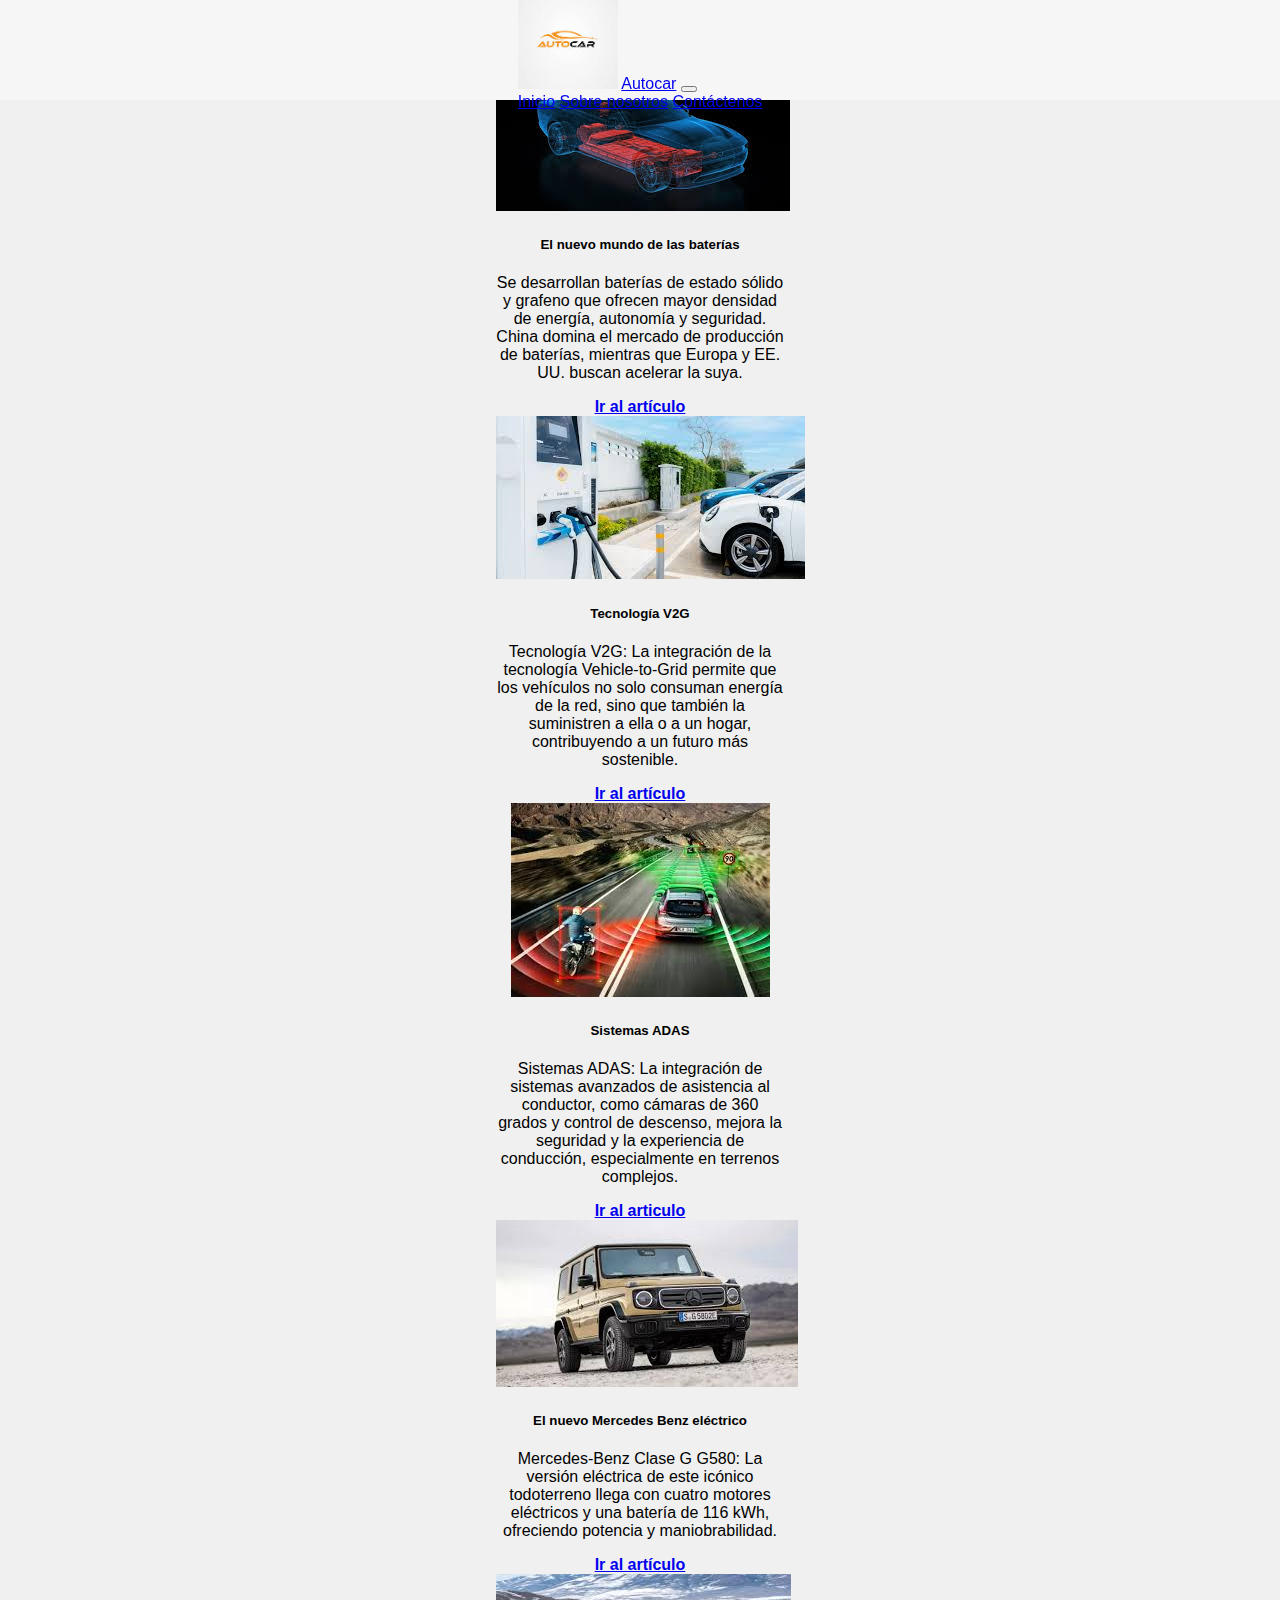
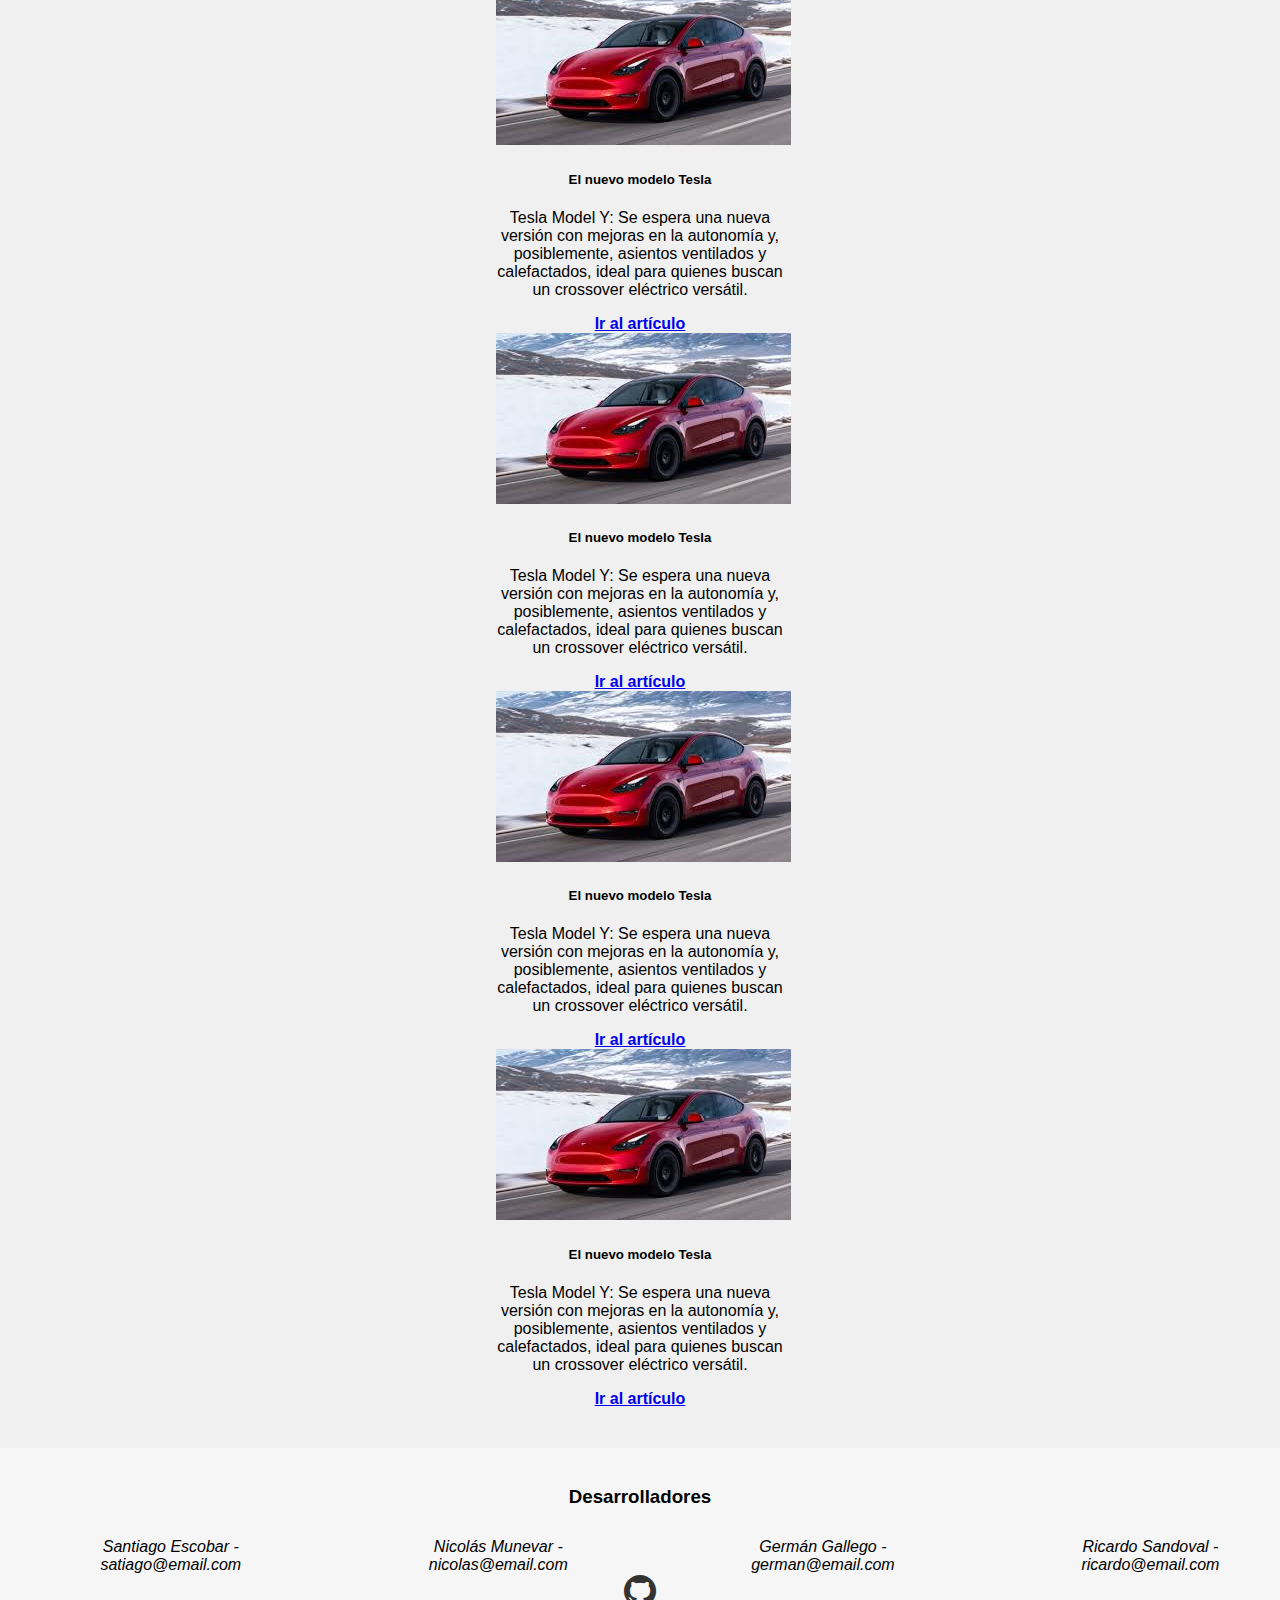
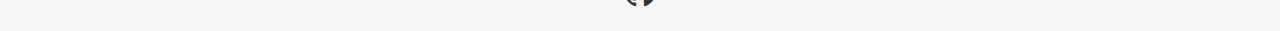
<file: index.html>
<!DOCTYPE html>
<html lang="en">
<head>
    <meta charset="UTF-8">
    <meta name="viewport" content="width=device-width, initial-scale=1.0">
    <title>Página principal</title>
    <link rel="stylesheet" href="style_index.css">
    <link href="https://cdn.jsdelivr.net/npm/bootstrap@5.3.8/dist/css/bootstrap.min.css" rel="stylesheet" integrity="sha384-sRIl4kxILFvY47J16cr9ZwB07vP4J8+LH7qKQnuqkuIAvNWLzeN8tE5YBujZqJLB" crossorigin="anonymous">
    <link rel="stylesheet" href="https://cdn.jsdelivr.net/npm/bootstrap-icons@1.13.1/font/bootstrap-icons.min.css">  

</head>
   

<body>
    <header>
        <nav class="navbar navbar-expand-lg" id="menu">
            <div class="container-fluid">
                <img id="logo" src="images/logo.jpg" alt="Logo" />
                <a class="text navbar-brand" id="titulo_pagina" href="#">Autocar</a>
                <button class="navbar-toggler" type="button" data-bs-toggle="collapse" data-bs-target="#navbarNavAltMarkup" aria-controls="navbarNavAltMarkup" aria-expanded="false" aria-label="Toggle navigation">
                <span class="navbar-toggler-icon"></span>
                </button>
                <div class="collapse navbar-collapse" id="navbarNavAltMarkup">
                <div class="navbar-nav">
                    <a class="link nav-link active" aria-current="page" href="index.html">Inicio</a>
                    <a class=" link nav-link" href="about.html"> Sobre nosotros</a>
                    <a class="link nav-link" href="contact.html">Contáctenos</a>
                </div>
                </div>
            </div>
        </nav>
        <!-- <nav id="menu">
            <img id="logo" src="images/logo.jpg" alt="Logo" />
            <ul id="opciones_menu">
            <li><a class= "opcion" href="index.html">Home</a></li>
            <li><a class= "opcion" href="about.html">Sobre nosotros</a></li>
            <li><a class= "opcion" href="contact.html">Contáctenos</a></li>
            </ul>
        </nav> -->
     </header>

    
    <div id = "contenedor_principal">
        <div class="card col-md-3 mb-4" style="width: 18rem;">
            <img src="images//SSBatt.jpg" class="card-img-top" alt="SSBatt">
            <div class="card-body">
                <h5 class="card-title">El nuevo mundo de las baterías</h5>
                <p class="card-text">Se desarrollan baterías de estado sólido y grafeno que ofrecen mayor densidad de energía, autonomía y seguridad. China domina el mercado de producción de baterías, mientras que Europa y EE. UU. buscan acelerar la suya.</p>
                <a href="#" class="btn btn-warning boton">Ir al artículo</a>
            </div>
        </div>
        <!-- <div class = "tarjetas" >
            <img class= "images" src="images/SSBatt.jpg" alt="SSBatt" />
            <h4 class="titulos-articulos">El nuevo mundo de las baterías</h4>
            <p>Baterías avanzadas: Se desarrollan baterías de estado sólido y grafeno que ofrecen mayor densidad de energía, autonomía y seguridad. China domina el mercado de producción de baterías, mientras que Europa y EE. UU. buscan acelerar la suya.</p>

        </div> -->

        <div class="card col-md-3 mb-4" style="width: 18rem;">
            <img src="images/V2G.jpg" class="card-img-top img-fluid" alt="ADAS">
            <div class="card-body">
                <h5 class="card-title">Tecnología V2G</h5>
                <p class="card-text">Tecnología V2G: La integración de la tecnología Vehicle-to-Grid permite que los vehículos no solo consuman energía de la red, sino que también la suministren a ella o a un hogar, contribuyendo a un futuro más sostenible.</p>
                <a href="#" class="btn btn-warning boton">Ir al artículo</a>
            </div>
        </div>

        <!-- <div class = "tarjetas">
            <img class= "images" src="images/V2G.jpg" alt="V2G" />
            <h4 class="titulos-articulos">Tecnología V2G</h4>
            <p>Tecnología V2G: La integración de la tecnología Vehicle-to-Grid permite que los vehículos no solo consuman energía de la red, sino que también la suministren a ella o a un hogar, contribuyendo a un futuro más sostenible.</p>
        </div> -->

        <div class="card col-md-3 mb-4" style="width: 18rem;">
            <img src="images/ADAS.jpg" class="card-img-top" alt="ADAS">
            <div class="card-body">
                <h5 class="card-title">Sistemas ADAS</h5>
                <p class="card-text">Sistemas ADAS: La integración de sistemas avanzados de asistencia al conductor, como cámaras de 360 grados y control de descenso, mejora la seguridad y la experiencia de conducción, especialmente en terrenos complejos.</p>
                <a href="#" class="btn btn-warning boton">Ir al articulo</a>
            </div>
        </div>


        <!-- <div class = "tarjetas">
            <img class= "images" src="images/ADAS.jpg" alt="ADAS" />
            <h4 class="titulos-articulos">Sistema ADAS</h4>
            <p>Sistemas ADAS: La integración de sistemas avanzados de asistencia al conductor, como cámaras de 360 grados y control de descenso, mejora la seguridad y la experiencia de conducción, especialmente en terrenos complejos.</p>

        </div> -->

        <div class="card col-md-3 mb-4" style="width: 18rem;">
            <img src="images/Mercedes-Benz-Clase-G-G580.jpg" class="card-img-top" alt="Mercedes-Benz-Clase-G-G580s">
            <div class="card-body">
                <h5 class="card-title">El nuevo Mercedes Benz eléctrico</h5>
                <p class="card-text">Mercedes-Benz Clase G G580: La versión eléctrica de este icónico todoterreno llega con cuatro motores eléctricos y una batería de 116 kWh, ofreciendo potencia y maniobrabilidad.</p>
                <a href="#" class="btn btn-warning boton">Ir al artículo</a>
            </div>
        </div>

        <!-- <div class = "tarjetas">
            <img class= "images" src="images/Mercedes-Benz-Clase-G-G580.jpg" alt="Mercedes-Benz-Clase-G-G580" />
            <h4 class="titulos-articulos">El nuevo Mercedes Benz eléctrico</h4>
            <p>Mercedes-Benz Clase G G580: La versión eléctrica de este icónico todoterreno llega con cuatro motores eléctricos y una batería de 116 kWh, ofreciendo potencia y maniobrabilidad.</p>

        </div> -->

        <div class="card col-md-3 mb-4" style="width: 18rem;">
            <img src="images/Tesla-Model-Y.jpg" class="card-img-top" alt="Tesla-Model-Y">
            <div class="card-body">
                <h5 class="card-title">El nuevo modelo Tesla</h5>
                <p class="card-text">Tesla Model Y: Se espera una nueva versión con mejoras en la autonomía y, posiblemente, asientos ventilados y calefactados, ideal para quienes buscan un crossover eléctrico versátil.</p>
                <a href="#" class="btn btn-warning boton">Ir al artículo</a>
            </div>
        </div>
        <!-- <div class = "tarjetas">
            <img class = "images" src="images/Tesla-Model-Y.jpg" alt="Tesla-Model-Y" />
            <h4 class="titulos-articulos" >El nuevo modelo Tessla Y</h4>
            <p>Tesla Model Y: Se espera una nueva versión con mejoras en la autonomía y, posiblemente, asientos ventilados y calefactados, ideal para quienes buscan un crossover eléctrico versátil. </p>

        </div> -->
        <div class="card col-md-3 mb-4" style="width: 18rem;">
            <img src="images/Tesla-Model-Y.jpg" class="card-img-top" alt="Tesla-Model-Y">
            <div class="card-body">
                <h5 class="card-title">El nuevo modelo Tesla</h5>
                <p class="card-text">Tesla Model Y: Se espera una nueva versión con mejoras en la autonomía y, posiblemente, asientos ventilados y calefactados, ideal para quienes buscan un crossover eléctrico versátil.</p>
                <a href="#" class="btn btn-warning boton">Ir al artículo</a>
            </div>
        </div>
        <div class="card col-md-3 mb-4" style="width: 18rem;">
            <img src="images/Tesla-Model-Y.jpg" class="card-img-top" alt="Tesla-Model-Y">
            <div class="card-body">
                <h5 class="card-title">El nuevo modelo Tesla</h5>
                <p class="card-text">Tesla Model Y: Se espera una nueva versión con mejoras en la autonomía y, posiblemente, asientos ventilados y calefactados, ideal para quienes buscan un crossover eléctrico versátil.</p>
                <a href="#" class="btn btn-warning boton">Ir al artículo</a>
            </div>
        </div>
        <div class="card col-md-3 mb-4" style="width: 18rem;">
            <img src="images/Tesla-Model-Y.jpg" class="card-img-top" alt="Tesla-Model-Y">
            <div class="card-body">
                <h5 class="card-title">El nuevo modelo Tesla</h5>
                <p class="card-text">Tesla Model Y: Se espera una nueva versión con mejoras en la autonomía y, posiblemente, asientos ventilados y calefactados, ideal para quienes buscan un crossover eléctrico versátil.</p>
                <a href="#" class="btn btn-warning boton">Ir al artículo</a>
            </div>
        </div>
    </div>


    <footer id="pie_pagina">
        <div>
            <h3 id="titulo_footer">Desarrolladores</h3>
            <ul id="desarrolladores">
                <li class="desarrollador">Santiago Escobar - satiago@email.com</li>
                <li class="desarrollador">Nicolás Munevar - nicolas@email.com</li>
                <li class="desarrollador">Germán Gallego - german@email.com</li>
                <li class="desarrollador">Ricardo Sandoval - ricardo@email.com</li>
            </ul>
            <a href="https://github.com/Boxwel/LAB-Blog-v2" target="_blank" rel="noopener noreferrer" class="iconos">
                <i class="bi bi-github"></i>
            </a>
        </div>
    </footer>

<script src="https://cdn.jsdelivr.net/npm/bootstrap@5.3.8/dist/js/bootstrap.bundle.min.js"></script>

    
</body>
</html>
</file>
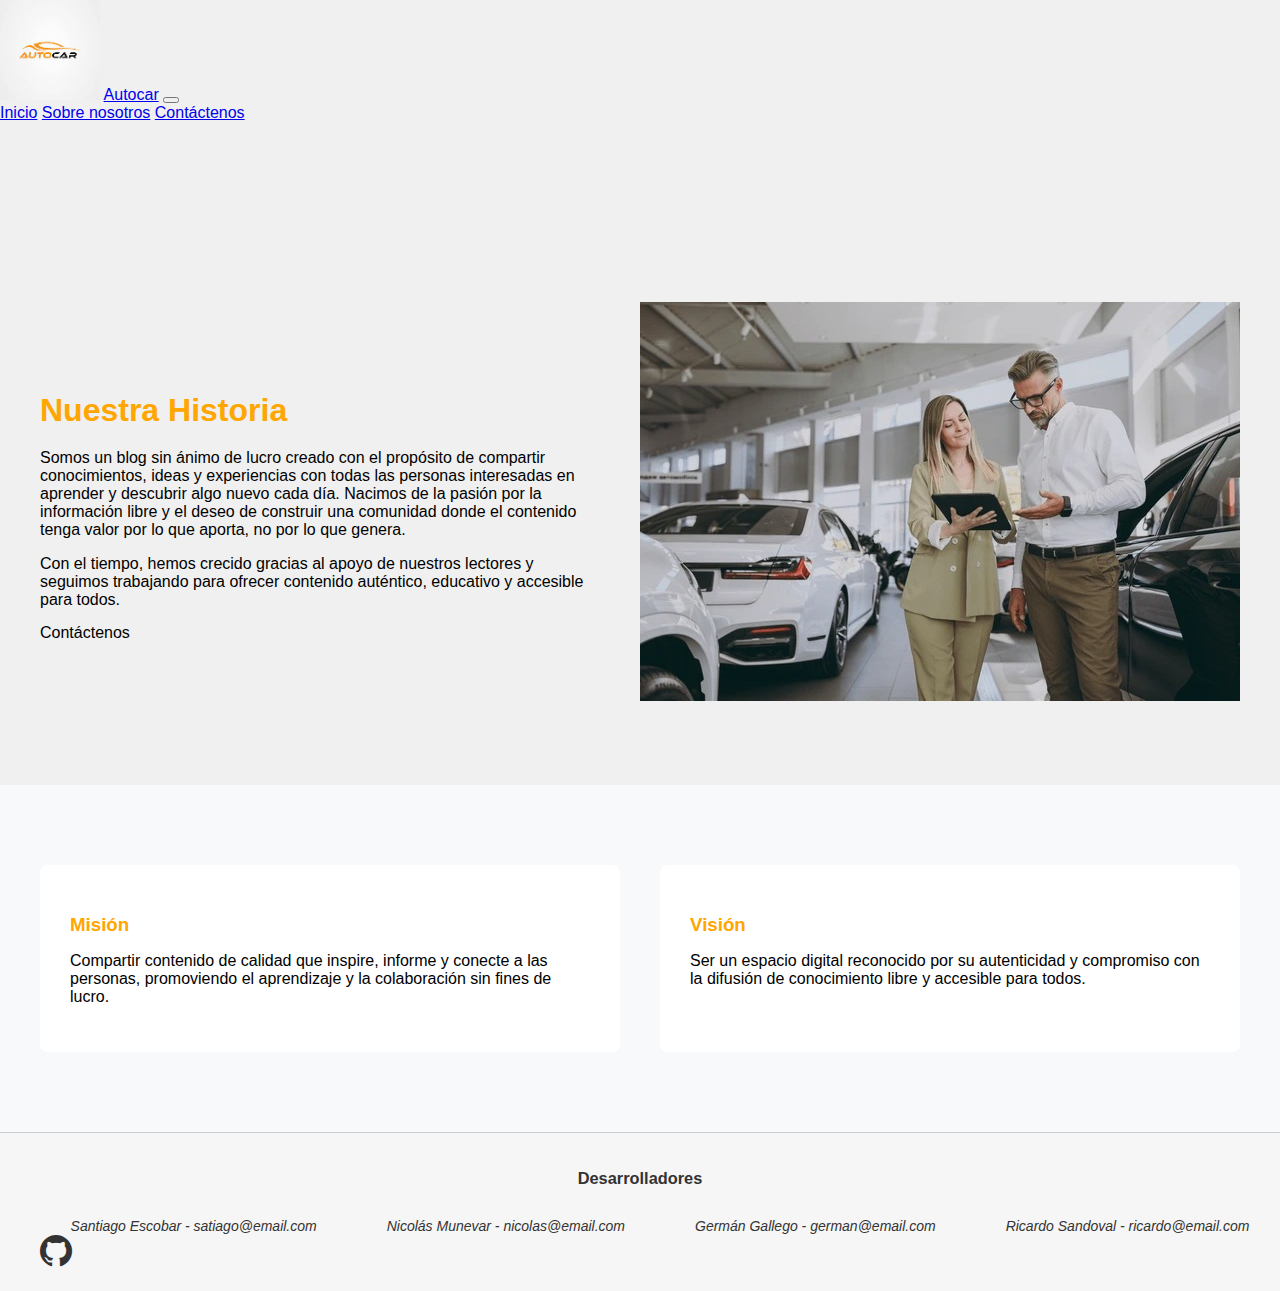
<file: about.html>
<!DOCTYPE html>
<html lang="es">
<head>
    <meta charset="UTF-8">
    <meta name="viewport" content="width=device-width, initial-scale=1.0">
    <title>Sobre Nosotros</title>
    <link rel="stylesheet" href="style_about.css">
    <link href="https://cdn.jsdelivr.net/npm/bootstrap@5.3.8/dist/css/bootstrap.min.css" rel="stylesheet" integrity="sha384-sRIl4kxILFvY47J16cr9ZwB07vP4J8+LH7qKQnuqkuIAvNWLzeN8tE5YBujZqJLB" crossorigin="anonymous">
    <link rel="stylesheet" href="https://cdn.jsdelivr.net/npm/bootstrap-icons@1.13.1/font/bootstrap-icons.min.css"> 

</head>
<body>
    <header>
    <nav class="navbar navbar-expand-lg bg-body-tertiary">
        <div class="container-fluid">
            <img id="logo" src="images/logo.jpg" alt="Logo" />
            <a class="text-warning navbar-brand" id="titulo_pagina" href="#">Autocar</a>
            <button class="navbar-toggler" type="button" data-bs-toggle="collapse" data-bs-target="#navbarNavAltMarkup" aria-controls="navbarNavAltMarkup" aria-expanded="false" aria-label="Toggle navigation">
            <span class="navbar-toggler-icon"></span>
            </button>
            <div class="collapse navbar-collapse" id="navbarNavAltMarkup">
            <div class="navbar-nav">
                <a class="nav-link active" aria-current="page" href="index.html">Inicio</a>
                <a class="nav-link" href="about.html"> Sobre nosotros</a>
                <a class="nav-link" href="contact.html">Contáctenos</a>
            </div>
            </div>
        </div>
    </nav>

    <main>
        <section id="historia">
            <div class="container">
                <div class="text-content">
                    <h2 class="text-uppercase text-md-center fw-bold">Nuestra Historia</h2>
                    <p>Somos un blog sin ánimo de lucro creado con el propósito de compartir conocimientos, ideas y experiencias con todas las personas interesadas en aprender y descubrir algo nuevo cada día. Nacimos de la pasión por la información libre y el deseo de construir una comunidad donde el contenido tenga valor por lo que aporta, no por lo que genera.</p>
                    <p> Con el tiempo, hemos crecido gracias al apoyo de nuestros lectores y seguimos trabajando para ofrecer contenido auténtico, educativo y accesible para todos.</p>
                    <div type="button" class="btn btn-warning shadow-sm btn-lg" href="contact.html">Contáctenos</div>
                </div>
             <div class="image-content shadow-lg rounded-4 p-2">
         <img src="/images/imagensobrenosotros.jpg" class="img-fluid rounded-4" alt="">
            </div>

            </div>
        </section>

        <section id="mision-vision">
            <div class="container">
                <div class="card shadow-lg">
                    <h3 class="text-uppercase fw-bold">Misión</h3>
                    <p>Compartir contenido de calidad que inspire, informe y conecte a las personas, promoviendo el aprendizaje y la colaboración sin fines de lucro.</p>
                </div>
                <div class="card shadow-lg">
                    <h3 class="text-uppercase fw-bold">Visión</h3>
                    <p>Ser un espacio digital reconocido por su autenticidad y compromiso con la difusión de conocimiento libre y accesible para todos.</p>
                </div>
            </div>
        </section>
    </main>

    <footer id="pie_pagina">
        <div>
            <h3 id="titulo_footer">Desarrolladores</h3>
            <ul id="desarrolladores">
                <li class="desarrollador">Santiago Escobar - satiago@email.com</li>
                <li class="desarrollador">Nicolás Munevar - nicolas@email.com</li>
                <li class="desarrollador">Germán Gallego - german@email.com</li>
                <li class="desarrollador">Ricardo Sandoval - ricardo@email.com</li>
            </ul>
        </div>
        
        <div class="container mt-5 d-flex flex-column justify-content-center col-lg-2" id="logos_enlace">
            <div>
                <a class="iconos" href="https://github.com/Boxwel/LAB-Blog-v2" target="_blank" rel="noopener noreferrer">
                    <i class="bi bi-github"></i>
                </a>         
        </div>
    </footer>

<script src="https://cdn.jsdelivr.net/npm/bootstrap@5.3.8/dist/js/bootstrap.bundle.min.js"></script>

</body>
</html>
</file>
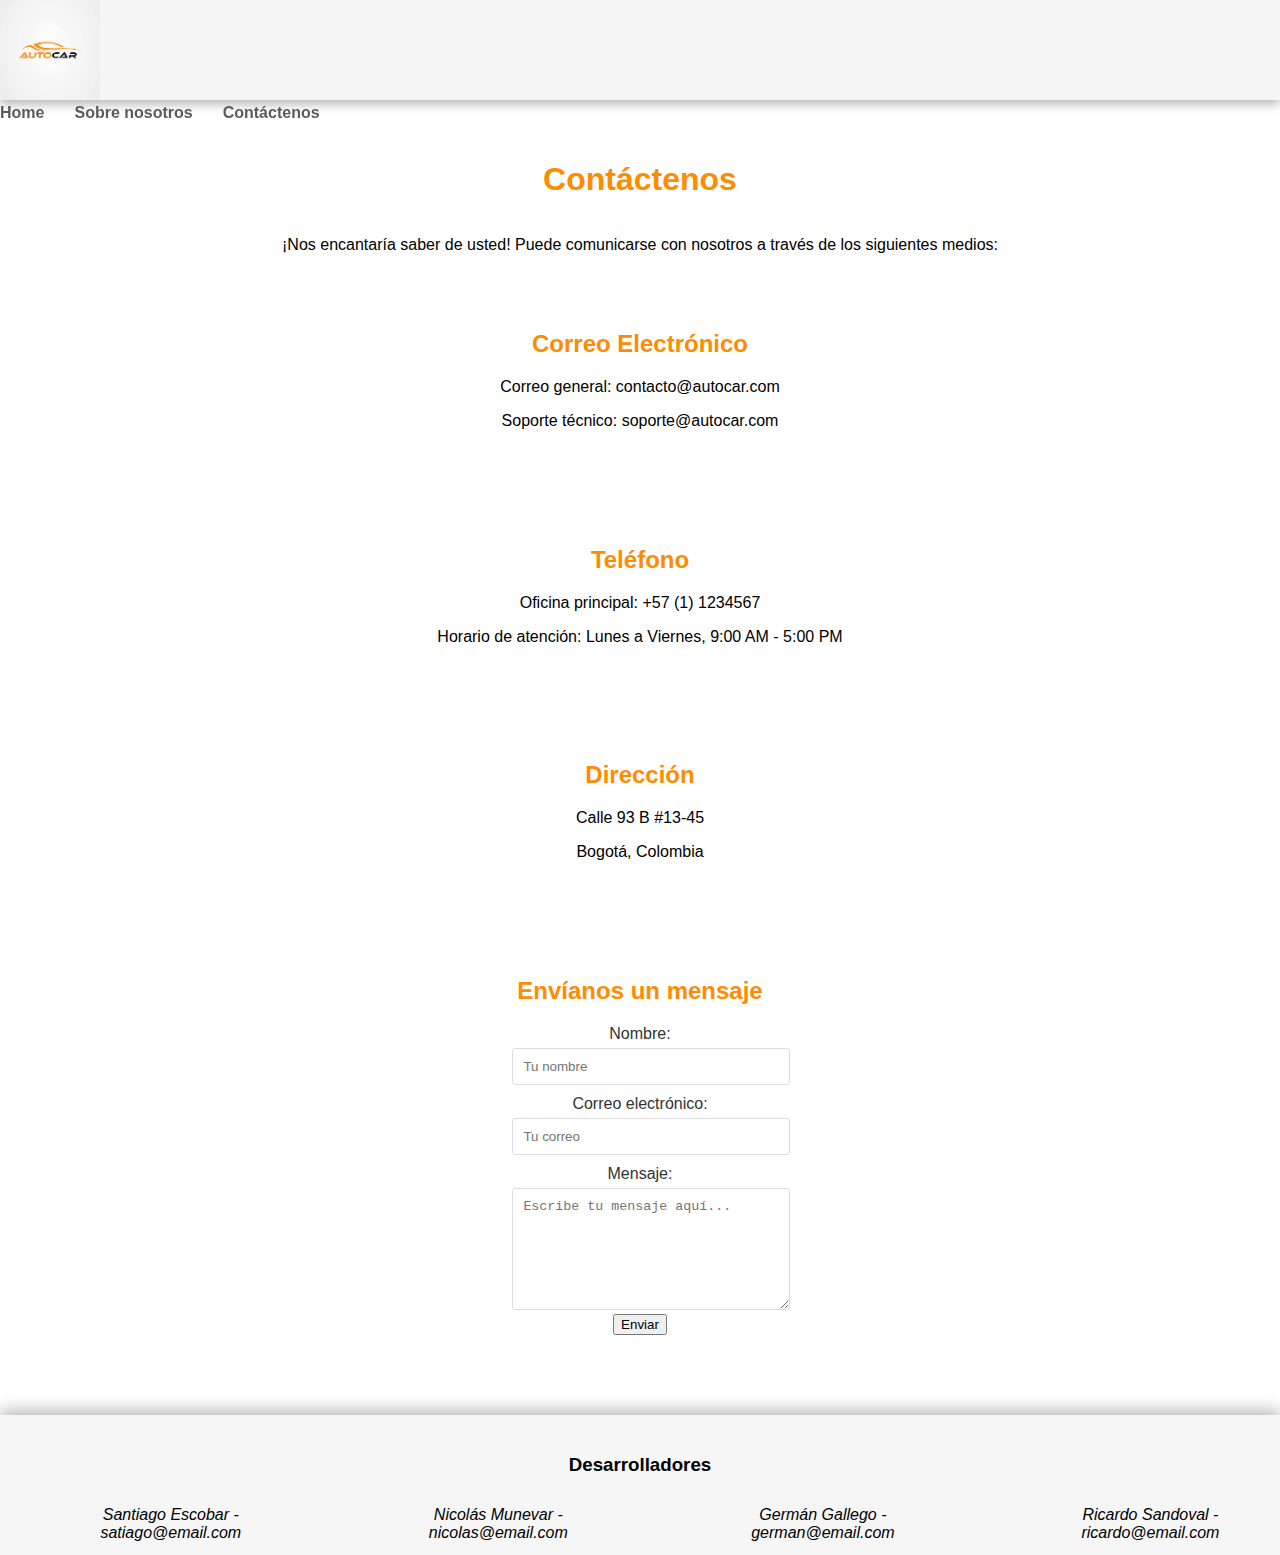
<file: contact.html>
<!DOCTYPE html>
<html lang="es">
<head>
    <meta charset="UTF-8">
    <meta name="viewport" content="width=device-width, initial-scale=1.0">
    <title>Contáctenos</title>
    <link rel="stylesheet" href="style_contact.css">
</head>
<body>
    <header>
        <nav id="menu">
            <img id="logo" src="images/logo.jpg" alt="Logo" />
            <ul id="opciones_menu">
                <li><a class="opcion" href="index.html">Home</a></li>
                <li><a class="opcion" href="about.html">Sobre nosotros</a></li>
                <li><a class="opcion" href="contact.html">Contáctenos</a></li>
            </ul>
        </nav>
    </header>

    <div class="contenido">
        <h1>Contáctenos</h1>
        <p>¡Nos encantaría saber de usted! Puede comunicarse con nosotros a través de los siguientes medios:</p>

        <div class="seccion-contacto">
            <h2>Correo Electrónico</h2>
            <p>Correo general: contacto@autocar.com</p>
            <p>Soporte técnico: soporte@autocar.com</p>
        </div>

        <div class="seccion-contacto">
            <h2>Teléfono</h2>
            <p>Oficina principal: +57 (1) 1234567</p>
            <p>Horario de atención: Lunes a Viernes, 9:00 AM - 5:00 PM</p>
        </div>

        <div class="seccion-contacto">
            <h2>Dirección</h2>
            <p>Calle 93 B #13-45</p>
            <p>Bogotá, Colombia</p>
        </div>

        <div class="formulario">
            <h2>Envíanos un mensaje</h2>
            <label>Nombre:</label>
            <input type="text" placeholder="Tu nombre">

            <label>Correo electrónico:</label>
            <input type="email" placeholder="Tu correo">

            <label>Mensaje:</label>
            <textarea placeholder="Escribe tu mensaje aquí..."></textarea>

            <button>Enviar</button>
        </div>
    </div>

    <footer id="pie_pagina">
        <div class="footer-content">
            <h3 id="titulo_footer">Desarrolladores</h3>
            <ul id="desarrolladores">
                <li class="desarrollador">Santiago Escobar - satiago@email.com</li>
                <li class="desarrollador">Nicolás Munevar - nicolas@email.com</li>
                <li class="desarrollador">Germán Gallego - german@email.com</li>
                <li class="desarrollador">Ricardo Sandoval - ricardo@email.com</li>
            </ul>
        </div>
    </footer>
</body>
</html>
</file>
<file: style_index.css>
html, body{
   font-family: 'Poppins', sans-serif;
   background-color: #f0f0f0;
   padding: 0;
   margin: 0;
}


#menu {
   position: fixed;
   background-color: #f6f6f6;
   width: 100%;
   height: 100px;
   display: flex;
   flex-direction: row;
   align-items: center;
   justify-content: center;
   gap: 40px;
}

#logo{
   width: auto;
   height: 100px;
}

#opciones_menu {
   list-style: none;
   display: flex;
   gap: 30px;
   margin: 0;
   padding: 0;
}

.opcion {
   text-decoration: none;
   color: #5c5b5b;
   font-weight: 600;
}

#contenedor_principal{
   margin: 0 auto;
   padding: 40px;
   text-align: center;
   Display:flex;
   flex-direction: column;
   align-items: center;
   text-align: center;
}


.boton{
   font-weight: bold;
}


.tarjetas{
   padding: 100px 500px;
   text-align: center;
   justify-content: center;
   border-radius: 5px;
}

.images{
   width: 500px;
   height: 300px;
}

.titulos-articulos{
   cursor: pointer;
}


#pie_pagina
{
   margin: 0;
   padding: 20px 0;
   border: none;
   box-shadow: none;
   text-align: center;
   width: 100%;
   background-color: #f6f6f6;
}

#titulo_footer
{
   text-align: center;
}

#desarrolladores 
{
   display: flex;
   gap: 70px;
   list-style: none;
   margin: 30px 0 0 0;
   font-style: italic;
}

.iconos
{
    font-size: 2rem;
    color: #333;
    transition: color 0.3s;
}

.iconos:hover 
{
    color: #000;
}
</file>
<file: style_about.css>
html, body{
   font-family: 'Poppins', sans-serif;
   background-color: #f0f0f0;
   padding: 0;
   margin: 0;
}
#menu {
  position: fixed;
  background-color: #f6f6f6;
  width: 100%;
  height: 100px;
  display: flex;
  flex-direction: row;
  align-items: center;
  justify-content: center;
  gap: 40px;
  
}
#logo{
   width: auto;
   height: 100px;
}
#opciones_menu {
   list-style: none;
   display: flex;
   gap: 30px;
   margin: 0;
   padding: 0;
}
.opcion {
   text-decoration: none;
   color: #5c5b5b;
   font-weight: 600;
}

main {
   padding-top: 100px;
}

.container {
   max-width: 1200px;
   margin: 0 auto;
   padding: 0 20px;
}

#historia {
   padding: 80px 0;
   background-color: #f0f0f0;
}

#historia .container {
   display: flex;
   align-items: center;
   gap: 50px;
}

#historia .text-content {
   flex: 1;
}

#historia h2 {
   color: #ffa600;
   margin-bottom: 20px;
   font-size: 2rem;
}

#historia p {
   margin-bottom: 15px;
}

#historia .image-content {
   flex: 1;
}

#mision-vision {
   padding: 80px 0;
   background-color: #f8f9fa;
}

#mision-vision .container {
   display: flex;
   gap: 40px;
}

.card {
   flex: 1;
   background-color: white;
   padding: 30px;
   border-radius: 8px;
}

.card h3 {
   color: #ffa600;
   margin-bottom: 15px;
}
#pie_pagina {
   width: 100%;
   background-color: #f6f6f6; 
   border-top: 1px solid #ccc;  
   padding: 20px 0;
   font-size: 14px;
   color: #333;
}
#titulo_footer{
   text-align: center;
}

#desarrolladores {
   display: flex;
   justify-content: center;
   gap: 70px;
   list-style: none;
   margin: 30px 0 0 0;
   font-style: italic;
}

.iconos {
    font-size: 2rem;
    color: #333;
    transition: color 0.3s;
}

.iconos:hover {
    color: #000;
}
</file>
<file: style_contact.css>
html, body
{
   font-family: 'Poppins', sans-serif;
   padding: 0;
   margin: 0;
}

#menu {
   position: fixed;
   background-color: #f5f5f5 !important;
   width: 100%;
   top: 0;
   left: 0;
   z-index: 1000;
   height: 100px;
   transition: top 0.3s ease;
}

#menu:hover {
   box-shadow: 0 4px 10px rgba(0,0,0,0.3);
   transition: box-shadow 0.3s;
}

.link {
   position: relative;
   transition: color 0.3s ease;
}

.link::after {
   content: '';
   position: absolute;
   width: 0;
   height: 2px;
   bottom: 0;
   left: 0;
   background-color: #ffc107; /* amarillo bootstrap */
   transition: width 0.3s ease;
}

@media (max-width: 991px) {
   .link::after {
    display: none !important;
   }
   #logo{
      height: 90px !important;
   }
}

.link:hover::after,
.link:focus::after {
   width: 100%;
}

#logo
{
   width: auto;
   height: 100px;
}

#opciones_menu 
{
   list-style: none;
   display: flex;
   gap: 30px;
   margin: 0;
   padding: 0;
}

#titulo_pagina{
   color: rgb(250, 184, 4);
   font-weight: bold;
}

.opcion 
{
   text-decoration: none;
   color: #5c5b5b;
   font-weight: 600;
}

.contenido
{
   margin-top: 100px;
   padding: 40px;
   text-align: center;
   Display:flex;
   flex-direction: column;  
   align-items: center;
   text-align: center;
}

h1 {
    color: #FF8C00;
}

h2 {
    color: #FF8C00;
}


.seccion-contacto 
{
    background-color: white;
    padding: 20px;
    margin: 20px auto;
    border-radius: 5px;
    max-width: 600px;
}

.card:hover {
   transform: translateY(-10px) !important;
   box-shadow: 0 8px 16px rgba(0,0,0,0.2) !important;
}
.formulario 
{
    background-color: white;
    padding: 20px;
    margin: 20px auto;
    border-radius: 5px;
    max-width: 600px;
}

label 
{
    display: block;
    margin-top: 10px;
    color: #333;
}

input, textarea 
{
    width: 100%;
    padding: 10px;
    margin-top: 5px;
    border: 1px solid #ddd;
    border-radius: 3px;
}

textarea 
{
    height: 100px;
}



#pie_pagina{
   position: absolute;
   margin: 0;
   padding: 20px 0;
   border: none;
   box-shadow: none;
   text-align: center;
   width: 100%;
   background-color: #f6f6f6 !important;
   height: 100px;
   transition: top 0.3s ease;
   box-shadow: 0 -4px 16px rgba(0,0,0,0.3);
}

#titulo_footer
{
   text-align: center;
}
#desarrolladores 
{
   display: flex;
   justify-content: center;
   gap: 70px;
   list-style: none;
   margin: 30px 0 0 0;
   font-style: italic;
}

.iconos {
    font-size: 2rem;
    color: #333;
    transition: color 0.3s;
}

.iconos:hover {
    color: #000;
}
</file>
